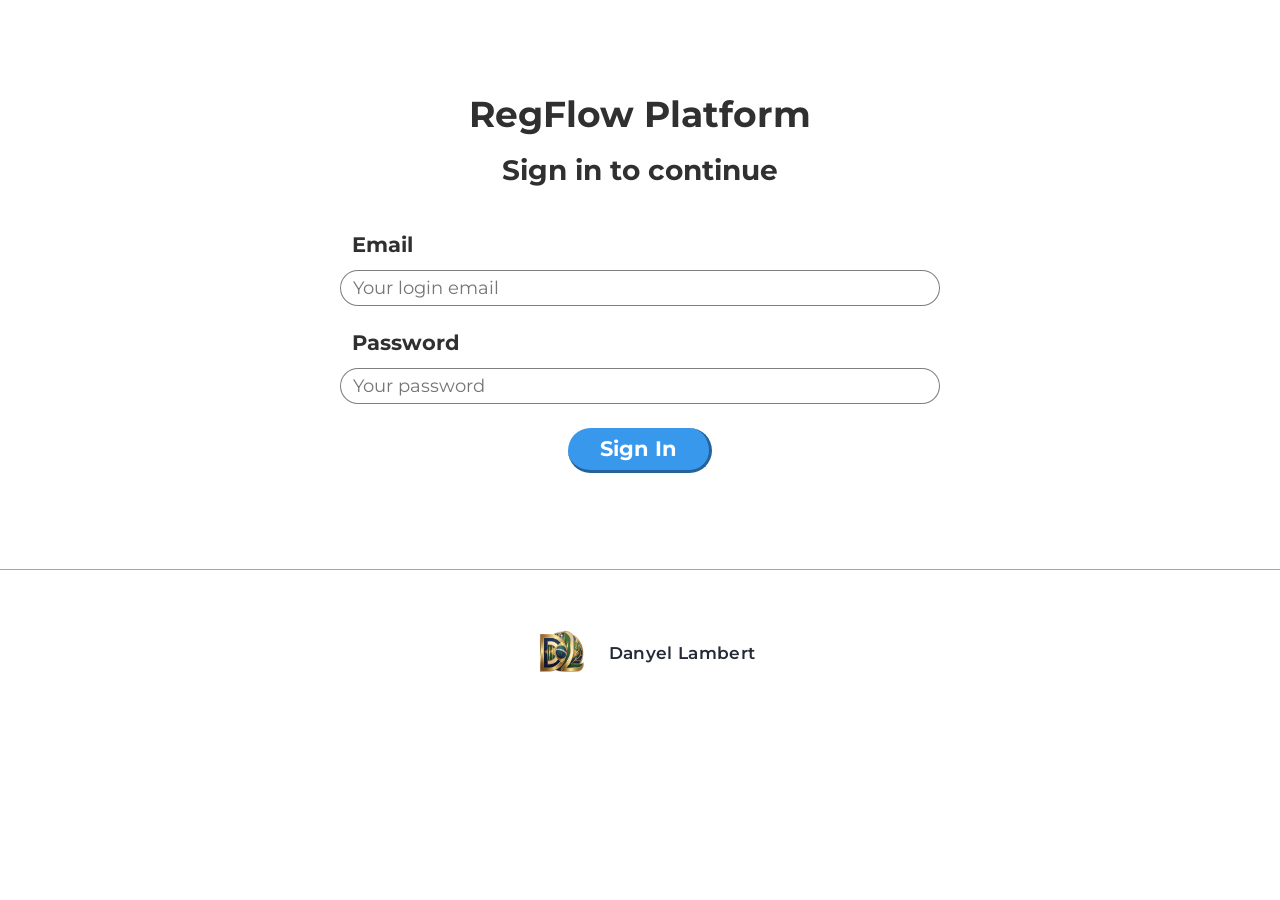
<file: web_page/exclusive_page/index.html>
<!DOCTYPE html>
<html lang="en">
  <head>
    <meta charset="utf-8" />
    <meta name="viewport" content="width=device-width, initial-scale=1" />
    <title>RegFlow Platform</title>
    <meta http-equiv="refresh" content="0; url=./login.html" />
    <script>
      window.location.replace("./login.html");
    </script>
    <link href="./assets/favicon.ico" rel="icon" sizes="any" />
    <link href="./assets/favicon.png" rel="icon" type="image/png" />
    <link href="./assets/apple-touch-icon.png" rel="apple-touch-icon" />
  </head>
  <body>
    <p>Redirecting to <a href="./login.html">login</a>...</p>
  </body>
</html>
</file>
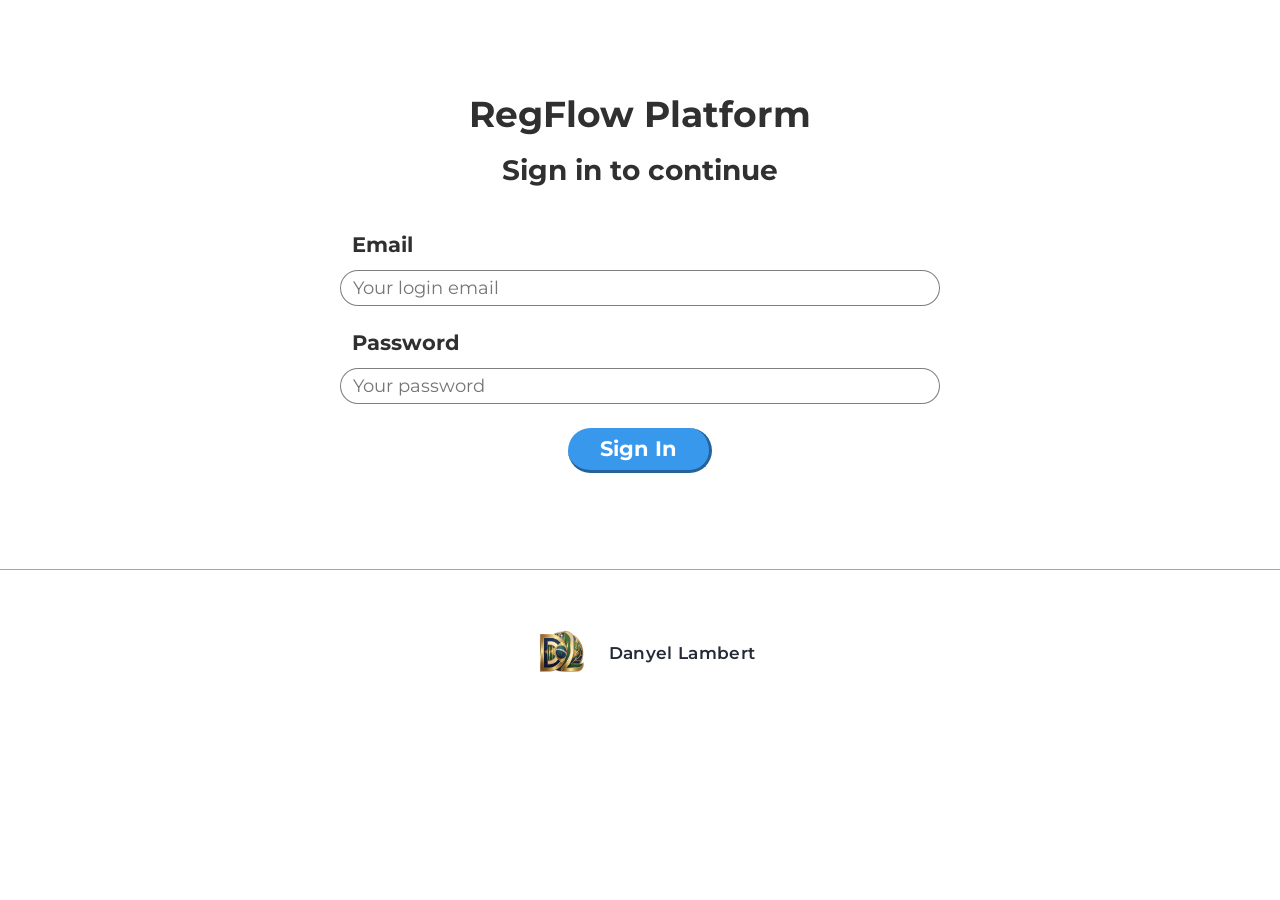
<file: web_page/exclusive_page/login.html>
<!DOCTYPE html>
<html lang="en">
  <head>
    <meta charset="utf-8" />
    <title>Login</title>
    <meta content="Login" property="og:title" />
    <meta content="Login" property="twitter:title" />
    <meta content="width=device-width, initial-scale=1" name="viewport" />
    <link
      href="./login_assets/main_styles.css"
      rel="stylesheet"
      type="text/css"
      integrity="sha384-7bFqCIaA5LHGwECsl9wmm42btDtXiAStBq519O1myCYvjGw6F6C6ycy1mqIMmVbI"
      crossorigin="anonymous"
    />
    <link href="https://fonts.googleapis.com" rel="preconnect" />
    <link
      href="https://fonts.gstatic.com"
      rel="preconnect"
      crossorigin="anonymous"
    />
    <script src="./login_assets/webfont.9f87595f89.js" type="text/javascript"></script>
    <script type="text/javascript">
      WebFont.load({
        google: {
          families: [
            "Montserrat:100,100italic,200,200italic,300,300italic,400,400italic,500,500italic,600,600italic,700,700italic,800,800italic,900,900italic",
            "Plus Jakarta Sans:300,400,500,600,700",
          ],
        },
      });
    </script>
    <script type="text/javascript">
      !(function (o, c) {
        var n = c.documentElement,
          t = " w-mod-";
        n.className += t + "js";
        ("ontouchstart" in o || (o.DocumentTouch && c instanceof DocumentTouch)) &&
          (n.className += t + "touch");
      })(window, document);
    </script>
    <link href="./assets/favicon.ico" rel="icon" sizes="any" />
    <link href="./assets/favicon.png" rel="icon" type="image/png" />
    <link href="./assets/apple-touch-icon.png" rel="apple-touch-icon" />
  </head>
  <body class="body">
    <div class="pglpy-secao">
      <div class="pglpy-container">
        <div class="pgtpy-div-titulo">
          <div class="pgtpy-titulo-copy">RegFlow Platform</div>
          <div class="pgtpy-subtitulo">Sign in to continue</div>
        </div>
        <div class="pgtpy-html w-embed">
          <form method="POST" action="#">
            <div class="form-inputs">
              <div class="form-campo">
                <label for="email">Email</label>
                <input
                  type="text"
                  id="email"
                  name="email"
                  placeholder="Your login email"
                />
                <small></small>
              </div>

              <div class="form-campo">
                <label for="password">Password</label>
                <input
                  type="password"
                  id="password"
                  name="password"
                  placeholder="Your password"
                />
                <small></small>
              </div>
            </div>

            <div class="form-botoes">
              <button type="submit" id="pgtpy-botao">Sign In</button>
            </div>
          </form>
        </div>
      </div>
    </div>

    <div class="rodape">
      <div class="footer footer-claro">
        <div class="footer-container">
          <img
            src="./assets/main_logo.webp"
            loading="lazy"
            alt="RegFlow Platform logo"
            class="footer-logo"
          />
          <span class="footer-signature">Danyel Lambert</span>
        </div>
      </div>

      <div class="css w-embed">
        <style>
          * {
            margin: 0;
            padding: 0;
            box-sizing: border-box;
          }

          html {
            font-size: 62.5%;
          }

          .nova_linha:last-child {
            border-bottom: solid 1px rgba(0, 0, 0, 0.35);
          }

          form,
          .form-inputs {
            display: flex;
            flex-direction: column;
            gap: 2.4rem;
          }

          .form-campo {
            display: flex;
            flex-direction: column;
            gap: 0.8rem;
          }

          .form-campo label {
            margin-left: 1.2rem;
          }

          .form-campo input {
            border-radius: 50px;
            padding: 0.6rem 1.2rem;
            border: solid 1px rgba(0, 0, 0, 0.5);
            font-size: 1.8rem;
          }

          .form-botoes {
            align-self: center;
          }

          form button {
            padding: 0.8rem 3.2rem;
            font-size: inherit;
            line-height: inherit;
            border-radius: 50px;
            color: white;
            font-weight: 700;
            border: none;
            background-color: #3898ec;
            border-right: solid 3px #246399;
            border-bottom: solid 3px #246399;
          }

          form button:hover {
            border-right: solid 3px #3898ec;
            border-bottom: solid 3px #3898ec;
          }

          form small {
            display: none;
            margin-top: 0.4rem;
            margin-left: 2rem;
            color: inherit;
            font-family: inherit;
            max-width: 100%;
          }

          .sucesso input {
            border: solid 2px green;
          }

          .error input {
            border: solid 2px red;
          }

          .error small {
            display: inline-block;
          }

          .footer-container {
            display: flex;
            align-items: center;
            justify-content: center;
            gap: 1.2rem;
            width: auto !important;
            max-width: none !important;
            overflow: visible !important;
          }

          .footer-logo {
            width: 7.2rem;
            height: auto;
          }

          .footer-signature {
            display: inline-block !important;
            padding: 0;
            border-radius: 0;
            background: transparent;
            box-shadow: none;
            font-size: 1.65rem;
            font-weight: 600;
            color: rgba(17, 24, 39, 0.92) !important;
            letter-spacing: 0.02em;
            line-height: 1;
            white-space: nowrap;
          }

          @media (max-width: 991px) {
            html {
              font-size: 56.25%;
            }
          }

          @media (max-width: 767px) {
            html {
              font-size: 50%;
            }
          }

          @media (max-width: 479px) {
            html {
              font-size: 43.75%;
            }

            .footer-container {
              flex-direction: column;
              gap: 0.6rem;
            }

            .footer-signature {
              font-size: 1.5rem;
            }
          }
        </style>
      </div>

      <div class="js w-embed w-script">
        <script>
          const formEl = document.querySelector("form");

          const required = (value) => (value === "" ? false : true);

          const showError = (input, message) => {
            const formField = input.parentElement;

            formField.classList.remove("sucesso");
            formField.classList.add("error");

            const error = formField.querySelector("small");
            error.textContent = message;
          };

          const showSuccess = (input) => {
            const formField = input.parentElement;

            formField.classList.remove("error");
            formField.classList.add("sucesso");

            const error = formField.querySelector("small");
            error.textContent = "";
          };

          const checkFields = () => {
            let response = true;
            const inputEls = document.querySelectorAll("input");

            inputEls.forEach(function (el) {
              const value = el.value.trim();

              if (!required(value)) {
                showError(el, "This field cannot be empty.");
                response = false;
              } else {
                showSuccess(el);
              }
            });

            return response;
          };

          formEl.addEventListener("submit", function (e) {
            e.preventDefault();

            const validForm = checkFields();

            if (validForm) {
              window.location.href = "products.html";
            }
          });
        </script>
      </div>
    </div>

    <script
      src="./login_assets/jquery-3.5.1.min.dc5e7f18c8.55a31caff3.js"
      type="text/javascript"
      integrity="sha256-9/aliU8dGd2tb6OSsuzixeV4y/faTqgFtohetphbbj0="
      crossorigin="anonymous"
    ></script>
    <script
      src="./login_assets/app_chunk_a.js"
      type="text/javascript"
      integrity="sha384-4abIlA5/v7XaW1HMXKBgnUuhnjBYJ/Z9C1OSg4OhmVw9O3QeHJ/qJqFBERCDPv7G"
      crossorigin="anonymous"
    ></script>
    <script
      src="./login_assets/app_chunk_b.js"
      type="text/javascript"
      integrity="sha384-Vc6Swgf9mXh/OGL8y8iDINrf33Hdh69/3Jz6u86/kht6oxGMkTpL9LOQpfquChGF"
      crossorigin="anonymous"
    ></script>
    <script
      src="./login_assets/main_app.js"
      type="text/javascript"
      integrity="sha384-DN0/k9o8rHtBgd6ESy1eyLrsswZZxc9m2O7v59vYpArngOdJtzjMHYyFEZDM0Yb4"
      crossorigin="anonymous"
    ></script>
  </body>
</html>
</file>
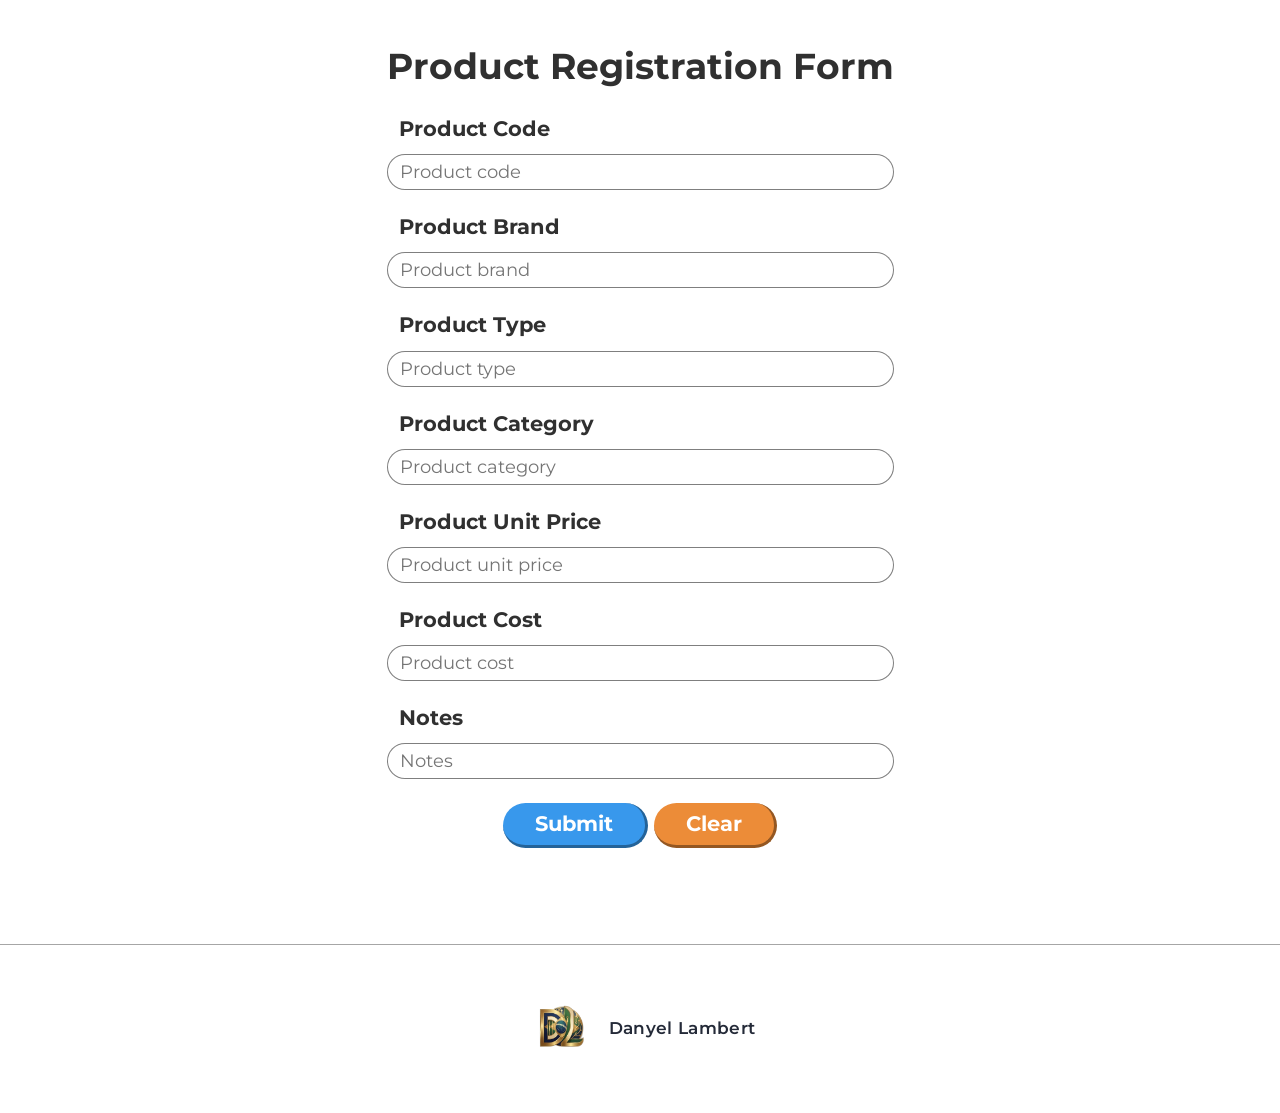
<file: web_page/exclusive_page/products.html>
<!DOCTYPE html>
<html lang="en">
  <head>
    <meta charset="utf-8" />
    <title>Products</title>
    <meta content="Products" property="og:title" />
    <meta content="Products" property="twitter:title" />
    <meta content="width=device-width, initial-scale=1" name="viewport" />
    <link
      href="./products_assets/main_styles.css"
      rel="stylesheet"
      type="text/css"
      integrity="sha384-7bFqCIaA5LHGwECsl9wmm42btDtXiAStBq519O1myCYvjGw6F6C6ycy1mqIMmVbI"
      crossorigin="anonymous"
    />
    <link href="https://fonts.googleapis.com" rel="preconnect" />
    <link
      href="https://fonts.gstatic.com"
      rel="preconnect"
      crossorigin="anonymous"
    />
    <script src="./products_assets/webfont.9f87595f89.js" type="text/javascript"></script>
    <script type="text/javascript">
      WebFont.load({
        google: {
          families: [
            "Montserrat:100,100italic,200,200italic,300,300italic,400,400italic,500,500italic,600,600italic,700,700italic,800,800italic,900,900italic",
            "Plus Jakarta Sans:300,400,500,600,700",
          ],
        },
      });
    </script>
    <script type="text/javascript">
      !(function (o, c) {
        var n = c.documentElement,
          t = " w-mod-";
        n.className += t + "js";
        ("ontouchstart" in o || (o.DocumentTouch && c instanceof DocumentTouch)) &&
          (n.className += t + "touch");
      })(window, document);
    </script>
    <link href="./assets/favicon.ico" rel="icon" sizes="any" />
    <link href="./assets/favicon.png" rel="icon" type="image/png" />
    <link href="./assets/apple-touch-icon.png" rel="apple-touch-icon" />
  </head>
  <body class="body">
    <div class="pgtpy-secao">
      <div class="pgtpy-container">
        <div class="pgtpy-div-formulario">
          <div class="pgtpy-titulo-copy">Product Registration Form</div>
          <div class="pgtpy-html w-embed">
            <form method="POST" action="#">
              <div class="form-inputs">
                <div class="form-campo">
                  <label for="product_code">Product Code</label>
                  <input
                    type="text"
                    id="product_code"
                    name="product_code"
                    placeholder="Product code"
                  />
                  <small></small>
                </div>

                <div class="form-campo">
                  <label for="brand">Product Brand</label>
                  <input
                    type="text"
                    id="brand"
                    name="brand"
                    placeholder="Product brand"
                  />
                  <small></small>
                </div>

                <div class="form-campo">
                  <label for="product_type">Product Type</label>
                  <input
                    type="text"
                    id="product_type"
                    name="product_type"
                    placeholder="Product type"
                  />
                  <small></small>
                </div>

                <div class="form-campo">
                  <label for="category">Product Category</label>
                  <input
                    type="text"
                    id="category"
                    name="category"
                    placeholder="Product category"
                  />
                  <small></small>
                </div>

                <div class="form-campo">
                  <label for="unit_price">Product Unit Price</label>
                  <input
                    type="text"
                    id="unit_price"
                    name="unit_price"
                    placeholder="Product unit price"
                  />
                  <small></small>
                </div>

                <div class="form-campo">
                  <label for="cost">Product Cost</label>
                  <input
                    type="text"
                    id="cost"
                    name="cost"
                    placeholder="Product cost"
                  />
                  <small></small>
                </div>

                <div class="form-campo">
                  <label for="notes">Notes</label>
                  <input type="text" id="notes" name="notes" placeholder="Notes" />
                  <small></small>
                </div>
              </div>

              <div class="form-botoes">
                <button type="submit" id="pgtpy-botao">Submit</button>
                <button class="btn--clear" type="button" id="pgtpy-botao-limpar">Clear</button>
              </div>
            </form>
          </div>
        </div>

        <div class="pgtpy-div-tabela">
          <div class="pgtpy-subtitulo">Registered Products</div>
          <div class="w-embed">
            <table class="pgtpy-container-tabela">
              <thead>
                <tr>
                  <th>Code</th>
                  <th>Brand</th>
                  <th>Type</th>
                  <th>Category</th>
                  <th>Unit Price</th>
                  <th>Cost</th>
                  <th>Notes</th>
                </tr>
              </thead>
              <tbody></tbody>
            </table>
          </div>
        </div>
      </div>
    </div>

    <div class="rodape">
      <div class="footer footer-claro">
        <div class="footer-container">
          <img
            src="./assets/main_logo.webp"
            loading="lazy"
            alt="RegFlow Platform logo"
            class="footer-logo"
          />
          <span class="footer-signature">Danyel Lambert</span>
        </div>
      </div>

      <div class="css w-embed">
        <style>
          * {
            margin: 0;
            padding: 0;
            box-sizing: border-box;
          }

          html {
            font-size: 62.5%;
          }

          table {
            border-collapse: collapse;
            overflow: hidden;
            border-radius: 1rem;
          }

          td,
          th {
            padding: 1rem;
            text-align: center;
            border-bottom: solid 2px white;
          }

          th {
            background-color: #f2f2f2;
          }

          td {
            background-color: #f8f8f8;
          }

          tr:last-child td {
            border-bottom: 0;
          }

          form,
          .form-inputs {
            display: flex;
            flex-direction: column;
            gap: 2.4rem;
          }

          .form-campo {
            display: flex;
            flex-direction: column;
            gap: 0.8rem;
          }

          .form-campo label {
            margin-left: 1.2rem;
          }

          .form-campo input {
            border-radius: 50px;
            padding: 0.6rem 1.2rem;
            border: solid 1px rgba(0, 0, 0, 0.5);
            font-size: 1.8rem;
          }

          .form-botoes {
            align-self: center;
          }

          form button {
            padding: 0.8rem 3.2rem;
            font-size: inherit;
            line-height: inherit;
            border-radius: 50px;
            color: white;
            font-weight: 700;
            border: none;
            background-color: #3898ec;
            border-right: solid 3px #246399;
            border-bottom: solid 3px #246399;
          }

          form button:hover {
            border-right: solid 3px #3898ec;
            border-bottom: solid 3px #3898ec;
          }

          .btn--clear {
            background-color: #ec8c38;
            border-right: solid 3px #945722;
            border-bottom: solid 3px #945722;
          }

          .btn--clear:hover {
            border-right: solid 3px #ec8c38;
            border-bottom: solid 3px #ec8c38;
          }

          form small {
            display: none;
            margin-top: 0.4rem;
            margin-left: 2rem;
            color: inherit;
            font-family: inherit;
            max-width: 100%;
          }

          .sucesso input {
            border: solid 2px green;
          }

          .error input {
            border: solid 2px red;
          }

          .error small {
            display: inline-block;
          }

          .footer-container {
            display: flex;
            align-items: center;
            justify-content: center;
            gap: 1.2rem;
            width: auto !important;
            max-width: none !important;
            overflow: visible !important;
          }

          .footer-logo {
            width: 7.2rem;
            height: auto;
          }

          .footer-signature {
            display: inline-block !important;
            padding: 0;
            border-radius: 0;
            background: transparent;
            box-shadow: none;
            font-size: 1.65rem;
            font-weight: 600;
            color: rgba(17, 24, 39, 0.92) !important;
            letter-spacing: 0.02em;
            line-height: 1;
            white-space: nowrap;
          }

          @media (max-width: 991px) {
            html {
              font-size: 56.25%;
            }
          }

          @media (max-width: 767px) {
            html {
              font-size: 50%;
            }
          }

          @media (max-width: 479px) {
            html {
              font-size: 43.75%;
            }

            .footer-container {
              flex-direction: column;
              gap: 0.6rem;
            }

            .footer-signature {
              font-size: 1.5rem;
            }
          }
        </style>
      </div>

      <div class="js w-embed w-script">
        <script>
          const formEl = document.querySelector("form");
          const clearButtonEl = document.querySelector("#pgtpy-botao-limpar");
          const tableContainerEl = document.querySelector(".pgtpy-container-tabela");
          const tableWrapperEl = document.querySelector(".pgtpy-div-tabela");

          const productCodeEl = document.querySelector("#product_code");
          const brandEl = document.querySelector("#brand");
          const productTypeEl = document.querySelector("#product_type");
          const categoryEl = document.querySelector("#category");
          const unitPriceEl = document.querySelector("#unit_price");
          const costEl = document.querySelector("#cost");
          const notesEl = document.querySelector("#notes");

          let productList = JSON.parse(localStorage.getItem("productList")) ?? [];

          const required = (value) => (value === "" ? false : true);

          const showError = (input, message) => {
            const formField = input.parentElement;

            formField.classList.remove("sucesso");
            formField.classList.add("error");

            const error = formField.querySelector("small");
            if (error != null) {
              error.textContent = message;
            }
          };

          const showSuccess = (input) => {
            const formField = input.parentElement;

            formField.classList.remove("error");
            formField.classList.add("sucesso");

            const error = formField.querySelector("small");
            if (error != null) {
              error.textContent = "";
            }
          };

          const checkFields = () => {
            let response = true;
            const inputEls = document.querySelectorAll("input");

            inputEls.forEach(function (el) {
              if (el.id !== "notes") {
                const value = el.value.trim();

                if (!required(value)) {
                  showError(el, "This field cannot be empty.");
                  response = false;
                } else {
                  showSuccess(el);
                }
              }
            });

            return response;
          };

          const updateLocalStorage = () => {
            localStorage.setItem("productList", JSON.stringify(productList));
          };

          const clearTable = () => {
            localStorage.removeItem("productList");
            productList.length = 0;

            tableContainerEl.innerHTML = `<thead>
  <tr>
    <th>Code</th>
    <th>Brand</th>
    <th>Type</th>
    <th>Category</th>
    <th>Unit Price</th>
    <th>Cost</th>
    <th>Notes</th>
  </tr>
</thead>
<tbody></tbody>`;

            tableWrapperEl.classList.remove("visivel");
          };

          const updateUI = (formDataObject) => {
            tableContainerEl.querySelector("tbody").insertAdjacentHTML(
              "beforeend",
              "<tr> <td>" +
                formDataObject[0] +
                "</td> <td>" +
                formDataObject[1] +
                "</td> <td>" +
                formDataObject[2] +
                "</td> <td>" +
                formDataObject[3] +
                "</td> <td>" +
                formDataObject[4] +
                "</td> <td>" +
                formDataObject[5] +
                "</td> <td>" +
                formDataObject[6] +
                "</td> </tr>"
            );

            tableWrapperEl.classList.add("visivel");
          };

          const submitForm = () => {
            const formDataObject = [
              productCodeEl.value,
              brandEl.value,
              productTypeEl.value,
              categoryEl.value,
              unitPriceEl.value,
              costEl.value,
              notesEl.value,
            ];

            formEl.reset();
            productList.push(formDataObject);

            updateLocalStorage();
            updateUI(formDataObject);
          };

          formEl.addEventListener("submit", function (event) {
            event.preventDefault();

            const validFields = checkFields();
            if (validFields) {
              submitForm();
            }
          });

          clearButtonEl.addEventListener("click", clearTable);

          productList.forEach(updateUI);
        </script>
      </div>
    </div>

    <script
      src="./products_assets/jquery-3.5.1.min.dc5e7f18c8.55a31caff3.js"
      type="text/javascript"
      integrity="sha256-9/aliU8dGd2tb6OSsuzixeV4y/faTqgFtohetphbbj0="
      crossorigin="anonymous"
    ></script>
    <script
      src="./products_assets/app_chunk_a.js"
      type="text/javascript"
      integrity="sha384-4abIlA5/v7XaW1HMXKBgnUuhnjBYJ/Z9C1OSg4OhmVw9O3QeHJ/qJqFBERCDPv7G"
      crossorigin="anonymous"
    ></script>
    <script
      src="./products_assets/app_chunk_b.js"
      type="text/javascript"
      integrity="sha384-Vc6Swgf9mXh/OGL8y8iDINrf33Hdh69/3Jz6u86/kht6oxGMkTpL9LOQpfquChGF"
      crossorigin="anonymous"
    ></script>
    <script
      src="./products_assets/main_app.js"
      type="text/javascript"
      integrity="sha384-DN0/k9o8rHtBgd6ESy1eyLrsswZZxc9m2O7v59vYpArngOdJtzjMHYyFEZDM0Yb4"
      crossorigin="anonymous"
    ></script>
  </body>
</html>
</file>
